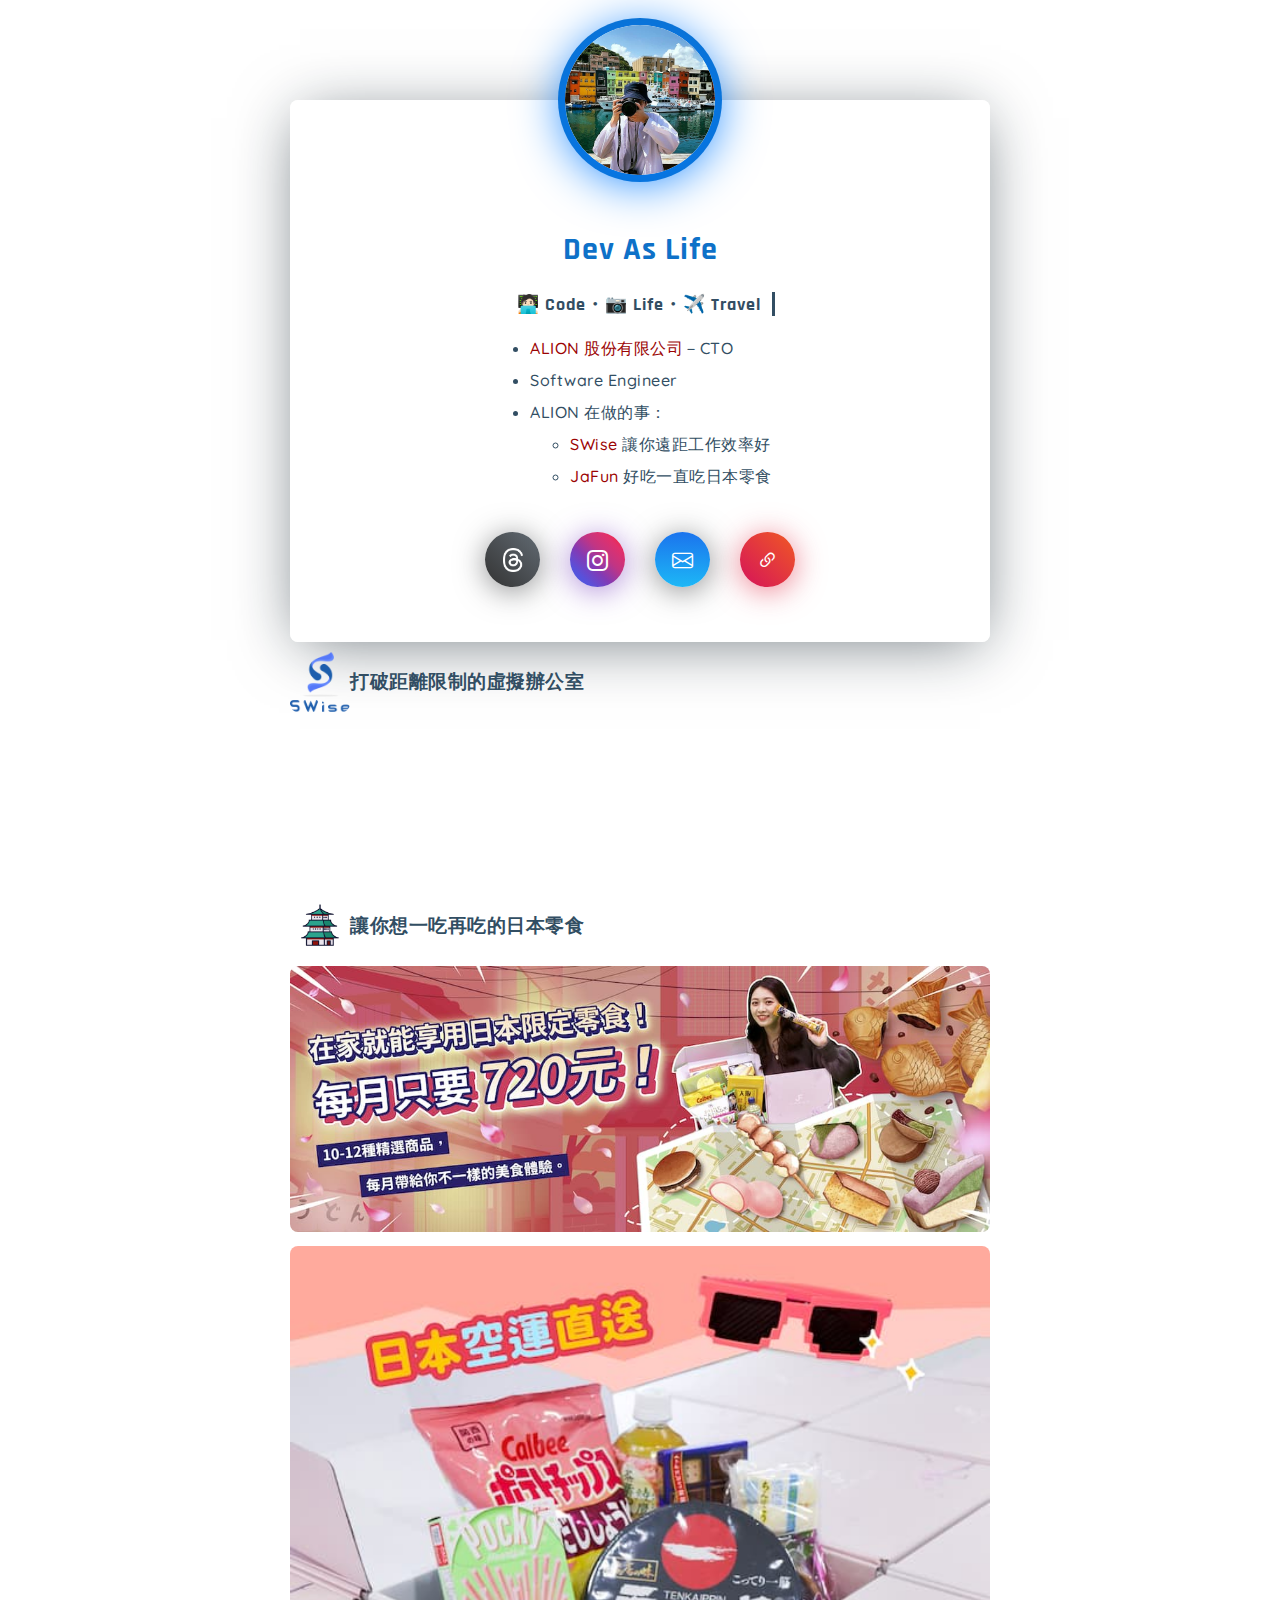
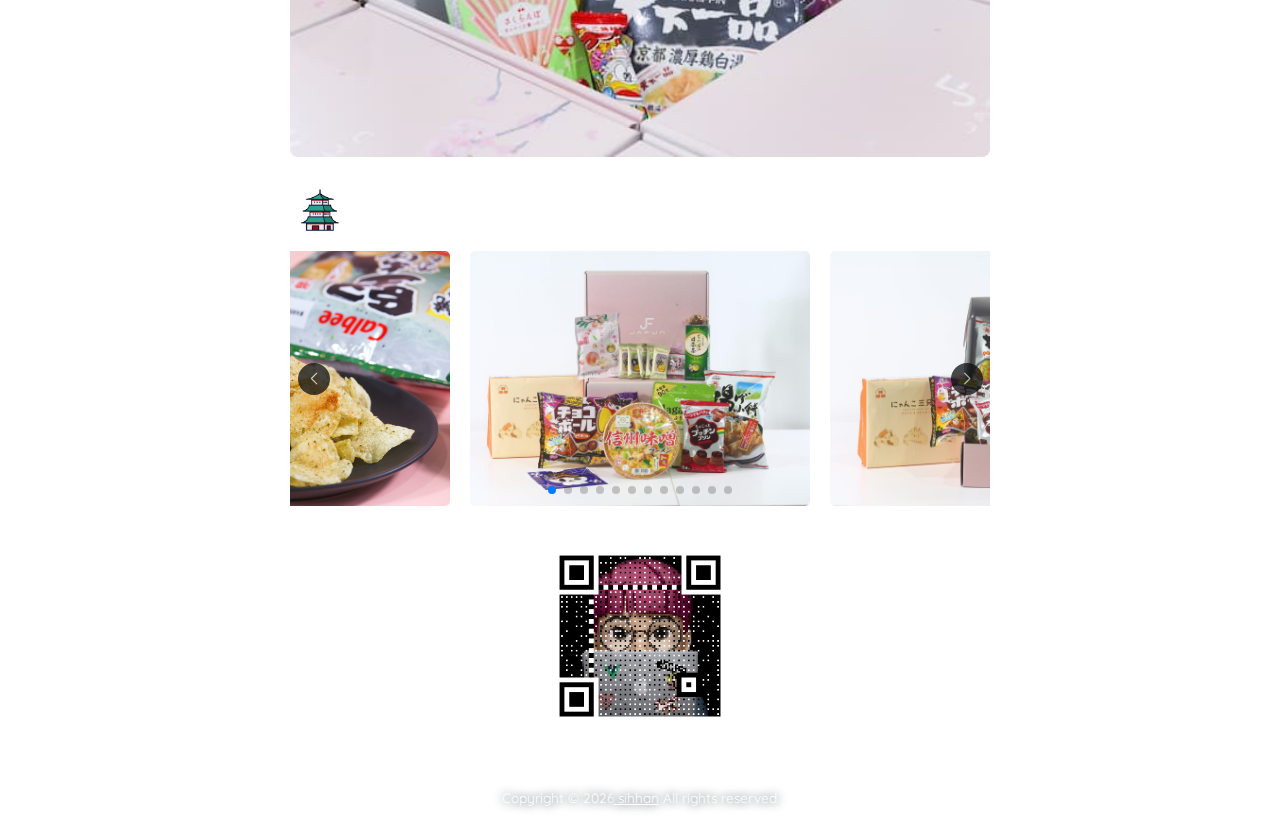
<file: index.html>
<!DOCTYPE html>
<html lang="en">

<head>
  <meta charset="UTF-8" />
  <meta http-equiv="X-UA-Compatible" content="IE=edge" />
  <meta name="viewport" content="width=device-width, initial-scale=1.0" />
  <meta name="description"
    content="我是Han，是一位Web全端工程師、軟體工程師，工作之餘也熱愛攝影、旅遊、接近大自然。在 ALION 阿利恩股份有限公司 擔任CTO，主要服務有JaFun日本伴手禮、零食與遠距、遠程、遠端視訊會議服務、虛擬辦公室與雲端系統開發。">

  <!-- favicon -->
  <link rel="apple-touch-icon" sizes="180x180" href="/favicon/apple-touch-icon.png">
  <link rel="icon" type="image/png" sizes="32x32" href="/favicon/favicon-32x32.png">
  <link rel="icon" type="image/png" sizes="16x16" href="/favicon/favicon-16x16.png">
  <link rel="manifest" href="/site.webmanifest">

  <meta property="og:title" content="Han's Daily Life - 工程師日常">
  <meta property="og:type" content="website" />
  <meta property="og:description"
    content="我是Han，是一位Web全端工程師、軟體工程師，工作之餘也熱愛攝影、旅遊、接近大自然。在 ALION 阿利恩股份有限公司 擔任CTO，主要服務有JaFun日本伴手禮、零食與遠距、遠程、遠端視訊會議服務、虛擬辦公室與雲端系統開發。">
  <meta property="og:url" content="https://sihhan.github.io/">
  <meta property="og:image" content="https://d1fdloi71mui9q.cloudfront.net/oVy9wtLFSya46pX7Atak_st8713623wcf4McQ">
  <meta property="og:image:secure_url"
    content="https://d1fdloi71mui9q.cloudfront.net/oVy9wtLFSya46pX7Atak_st8713623wcf4McQ">
  <meta property="og:image:height" content="600">
  <meta property="og:image:type" content="image/jpg">
  <meta property="og:image:width" content="600">

  <!-- CSS only -->
  <link rel="stylesheet" media="all" href="css/style.css" type="text/css" />
  <link rel="stylesheet" href="https://cdn.jsdelivr.net/npm/swiper@10/swiper-bundle.min.css" />

  <!-- jquery -->
  <script src="https://code.jquery.com/jquery-3.6.0.min.js"
    integrity="sha256-/xUj+3OJU5yExlq6GSYGSHk7tPXikynS7ogEvDej/m4=" crossorigin="anonymous"></script>
  <script src="https://cdn.jsdelivr.net/npm/swiper@10/swiper-bundle.min.js"></script>

  <!-- Global site tag (gtag.js) - Google Analytics -->
  <script async src="https://www.googletagmanager.com/gtag/js?id=G-GEMVZ74KX8"></script>
  <script>
    window.dataLayer = window.dataLayer || [];
    function gtag() { dataLayer.push(arguments); }
    gtag('js', new Date());

    gtag('config', 'G-GEMVZ74KX8');
  </script>

  <title>Han's Daily Life - 開發如生活</title>
</head>

<body>
  <div class="wrapper">
    <div class="profile-card__share">
      <img src="https://sihhan.github.io/images/share-gradient.gif" alt="分享">
    </div>

    <div class="profile-card js-profile-card">
      <div class="profile-card__img">
        <img src="https://sihhan.github.io/images/avatar.jpg" alt="Han's 大頭照" />
      </div>

      <div class="profile-card__cnt js-profile-cnt">
        <h1 class="profile-card__name">Dev As Life</h1>
        <h2 class="profile-card__txt">🧑🏻‍💻 Code・📷 Life・✈️ Travel</h2>
        <div class="profile-card__content">
          <div class="content-text">
            <ul>
              <li><a href="https://alion.tw" target="_blank" rel="noopener noreferrer">ALION 股份有限公司</a>－CTO</li>
              <li>Software Engineer</li>
              <li>ALION 在做的事：
                <ul>
                  <li>
                    <a href="https://swise.tw" target="_blank" rel="noopener noreferrer">SWise</a> 讓你遠距工作效率好
                  </li>

                  <li>
                    <a href="https://www.jafun.com.tw/subscribe" target="_blank" rel="noopener noreferrer">JaFun</a>
                    好吃一直吃日本零食
                  </li>
                </ul>
              </li>
            </ul>
          </div>
        </div>

        <div class="profile-card-social">
          <a href="https://www.threads.net/@shw_han" class="profile-card-social__item threads"
            aria-label="閱讀更多關於我的 threads 資訊" target="_blank">
            <img src="https://sihhan.github.io/images/logos/threads-logo.png" alt="" class="threads-logo">
          </a>

          <a href="https://www.instagram.com/shw_han/" class="profile-card-social__item instagram"
            aria-label="閱讀更多關於我的 Instagram 資訊" target="_blank">
            <i class="bi bi-instagram"></i>
          </a>

          <a href="mailto:photolifeHan@google.com" class="profile-card-social__item mail"
            aria-label="有系統或是Web開發需求，可跟我聊聊" target="_blank">
            <i class="bi bi-envelope"></i>
          </a>

          <a href="https://alion.tw" class="profile-card-social__item link" aria-label="了解關於更多ALION資訊" target="_blank">
            <i class="bi bi-link-45deg"></i>
          </a>
        </div>
      </div>
    </div>

    <div class="profile-info">
      <div class="profile-info__label">
        <div class="profile-info__img">
          <img src="https://sihhan.github.io/images/logos/swise-logo.png" alt="打破距離限制，遠距工作新改革體驗線上虛擬辦公室">
        </div>
        <div class="first">打破距離限制的虛擬辦公室</div>
      </div>
    </div>

    <div class="profile-info">
      <a href="https://swise.tw" target="_blank" rel="noopener noreferrer">
        <video autoplay loop muted>
          <source src="https://swise.tw/wp-content/themes/swise//video/feature2.mp4" type="video/mp4">
        </video>
      </a>
    </div>

    <div class="profile-info">
      <div class="profile-info__label">
        <div class="profile-info__img">
          <img src="https://sihhan.github.io/images/pagoda-lineal.gif" alt="JaFun 日本伴手禮、零食訂閱">
        </div>
        <div class="first">讓你想一吃再吃的日本零食</div>
      </div>
    </div>

    <div class="profile-info">
      <a href="https://www.jafun.com.tw/subscribe" target="_blank" rel="noopener noreferrer">
        <img src="https://sihhan.github.io/images/jafun/banner_1.jpg" alt="JaFun 日本伴手禮、零食訂閱">
      </a>

      <a href="https://www.jafun.com.tw/subscribe" target="_blank" rel="noopener noreferrer">
        <img src="https://sihhan.github.io/images/jafun/banner_2.jpg" alt="JaFun 日本伴手禮、零食">
      </a>
    </div>

    <div class="profile-info">
      <div class="profile-info__label">
        <div class="profile-info__img">
          <img src="https://sihhan.github.io/images/pagoda-lineal.gif" alt="JaFun 日本伴手禮、零食訂閱">
        </div>
        <div>JaFun 限定伴手禮、零食</div>
      </div>
    </div>

    <div class="marquee-gallery">
      <!-- Slider main container -->
      <section class="section slider-section">
        <div class="container slider-column">
          <div class="swiper swiper-slider">
            <div class="swiper-wrapper">
              <img class="swiper-slide" src="https://sihhan.github.io/images/jafun/10_1.jpeg" alt="JaFun十月份限定零食">
              <img class="swiper-slide" src="https://sihhan.github.io/images/jafun/10_2.jpeg" alt="JaFun十月份限定零食">
              <img class="swiper-slide" src="https://sihhan.github.io/images/jafun/10_3.jpg" alt="JaFun十月份限定零食">
              <img class="swiper-slide" src="https://sihhan.github.io/images/jafun/10_4.jpg" alt="JaFun十月份限定零食">
              <img class="swiper-slide" src="https://sihhan.github.io/images/jafun/10_5.jpg" alt="JaFun十月份限定零食">
              <img class="swiper-slide" src="https://sihhan.github.io/images/jafun/10_6.jpg" alt="JaFun十月份限定零食">
              <img class="swiper-slide" src="https://sihhan.github.io/images/jafun/product_7283.jpg" alt="JaFun九月份限定零食">
              <img class="swiper-slide" src="https://sihhan.github.io/images/jafun/product_7281.jpg" alt="JaFun九月份限定零食">
              <img class="swiper-slide" src="https://sihhan.github.io/images/jafun/product_7237.jpg" alt="海賊王 和菓子 月餅">
              <img class="swiper-slide" src="https://sihhan.github.io/images/jafun/product_7195.jpg" alt="抹茶 糰子 麻糬">
              <img class="swiper-slide" src="https://sihhan.github.io/images/jafun/product_5864.jpg" alt="薯條三兄弟">
              <img class="swiper-slide" src="https://sihhan.github.io/images/jafun/product_5860.jpg" alt="卡樂比calbee洋芋片">
            </div>
            <span class="swiper-pagination"></span>
            <span class="swiper-button-prev"></span>
            <span class="swiper-button-next"></span>
          </div>
        </div>
      </section>
    </div>

    <!-- QR Code -->
    <div id="qr-code-container"></div>

    <div class="footer">
      <p>Copyright © <span id="year"></span><a href="https://sihhan.github.io/" target="_blank"> sihhan</a> All rights
        reserved. </p>
    </div>
  </div>

  <script type="text/javascript" src="js/index.min.js"></script>
  <script>
    const swiper = new Swiper(".swiper-slider", {
      // Optional parameters
      centeredSlides: true,
      slidesPerView: 1,
      grabCursor: true,
      freeMode: false,
      loop: true,
      mousewheel: false,
      keyboard: {
        enabled: true
      },

      // Enabled autoplay mode
      autoplay: {
        delay: 3000,
        disableOnInteraction: false
      },

      // If we need pagination
      pagination: {
        el: ".swiper-pagination",
        dynamicBullets: false,
        clickable: true
      },

      // If we need navigation
      navigation: {
        nextEl: ".swiper-button-next",
        prevEl: ".swiper-button-prev"
      },

      // Responsive breakpoints
      breakpoints: {
        640: {
          slidesPerView: 1.25,
          spaceBetween: 20
        },
        1024: {
          slidesPerView: 2,
          spaceBetween: 20
        }
      }
    });

  </script>
</body>

</html>
</file>
<file: css/style.css>
@import url("https://fonts.googleapis.com/css?family=Quicksand:400,500,700&subset=latin-ext");
@import url("https://fonts.googleapis.com/css2?family=Rajdhani&display=swap");
@import url("https://cdn.jsdelivr.net/npm/bootstrap-icons@1.8.3/font/bootstrap-icons.css");
html {
  position: relative;
  overflow-x: hidden !important;
}

*,
*::before,
*::after {
  box-sizing: border-box;
  text-decoration: none;
  -webkit-font-smoothing: antialiased;
  -moz-osx-font-smoothing: grayscale;
  text-rendering: optimizeLegibility;
}

body {
  height: 100%;
  width: 100%;
  font-family: "Quicksand", sans-serif;
  color: #324e63;
  margin: 0;
  cursor: default;
}

a,
a:hover {
  text-decoration: none;
}

a {
  color: rgb(155, 3, 3);
}

::-moz-selection {
  color: #fff;
  background-color: #0e71c8;
}

::selection {
  color: #fff;
  background-color: #0e71c8;
}

.icon {
  display: inline-block;
  width: 1em;
  height: 1em;
  stroke-width: 0;
  stroke: currentColor;
  fill: currentColor;
}

.wrapper {
  width: 100%;
  height: auto;
  min-height: 100vh;
  padding: 50px 20px;
  padding-top: 100px;
  background-image: url("https://images.pexels.com/photos/167699/pexels-photo-167699.jpeg?auto=compress&cs=tinysrgb&dpr=2&h=750&w=1260");
  background-size: cover;
  background-position: center center;
  position: relative;
}
@media screen and (max-width: 768px) {
  .wrapper {
    height: auto;
    min-height: 100vh;
    padding-top: 100px;
  }
}

.profile-card {
  width: 100%;
  min-height: 460px;
  margin: auto;
  box-shadow: 0px 8px 60px -10px rgba(13, 28, 39, 0.6);
  background-color: rgba(255, 255, 255, 0.8);
  border-radius: 8px;
  max-width: 700px;
  position: relative;
}
.profile-card.active .profile-card__cnt {
  filter: blur(6px);
}
.profile-card.active .profile-card-message,
.profile-card.active .profile-card__overlay {
  opacity: 1;
  pointer-events: auto;
  transition-delay: 0.1s;
}
.profile-card.active .profile-card-form {
  transform: none;
  transition-delay: 0.1s;
}
.profile-card__img {
  width: 150px;
  height: 150px;
  margin-left: auto;
  margin-right: auto;
  transform: translateY(-50%);
  border-radius: 50%;
  overflow: hidden;
  position: relative;
  z-index: 4;
  box-shadow: 0px 5px 50px 0px #007aff, 0px 0px 0px 7px #0e71c8;
}
@media screen and (max-width: 576px) {
  .profile-card__img {
    width: 120px;
    height: 120px;
  }
}
.profile-card__img img {
  display: block;
  width: 100%;
  height: 100%;
  -o-object-fit: cover;
     object-fit: cover;
  border-radius: 50%;
}
.profile-card__cnt {
  margin-top: -35px;
  text-align: center;
  padding: 0 20px;
  padding-bottom: 40px;
  transition: all 0.3s;
}
.profile-card__name {
  font-size: 2rem;
  font-family: "Rajdhani", sans-serif;
  color: #0e71c8;
  font-weight: 500px;
  margin-bottom: 15px;
  font-weight: bold;
  letter-spacing: 1px;
  position: relative;
  letter-spacing: 1px;
  top: -7px;
  animation: fadeUpIn 3s;
  -webkit-animation: fadeUpIn 3s;
}
.profile-card__txt {
  font-size: 18px;
  font-family: "Rajdhani", sans-serif;
  color: #324e63;
  margin-bottom: 15px;
  letter-spacing: 1px;
  width: 27ch;
  margin: 15px auto;
  white-space: nowrap;
  overflow: hidden;
  border-right: 3px solid;
  animation: typing 3s steps(22), blink 0.4s step-end infinite alternate;
  -webkit-animation: typing 3s steps(22), blink 0.4s step-end infinite alternate;
}
.profile-card__txt strong {
  color: #ff2846;
  font-weight: 700;
}
.profile-card__content {
  font-size: 16px;
  font-weight: 500;
  color: #324e63;
  margin-bottom: 15px;
  align-items: center;
  line-height: 2em;
}
@media screen and (max-width: 576px) {
  .profile-card__content {
    font-size: 16px;
    margin-bottom: 15px;
  }
}
.profile-card-loc {
  display: flex;
  justify-content: center;
  align-items: center;
  font-size: 18px;
  font-weight: 600;
}
.profile-card-loc__icon {
  display: inline-flex;
  font-size: 27px;
  margin-right: 10px;
}
.profile-card-inf {
  display: flex;
  justify-content: center;
  flex-wrap: wrap;
  align-items: flex-start;
  margin-top: 35px;
}
.profile-card-inf__item {
  padding: 10px 35px;
  min-width: 150px;
}
@media screen and (max-width: 768px) {
  .profile-card-inf__item {
    padding: 10px 20px;
    min-width: 120px;
  }
}
.profile-card-inf__title {
  font-weight: 700;
  font-size: 27px;
  color: #324e63;
}
.profile-card-inf__txt {
  font-weight: 500;
  margin-top: 7px;
}
.profile-card-social {
  margin-top: 25px;
  display: flex;
  justify-content: center;
  align-items: center;
  flex-wrap: wrap;
}
.profile-card-social__item {
  display: inline-flex;
  width: 55px;
  height: 55px;
  margin: 15px;
  border-radius: 50%;
  align-items: center;
  justify-content: center;
  color: #fff;
  background: #405de6;
  box-shadow: 0px 7px 30px rgba(43, 98, 169, 0.5);
  position: relative;
  font-size: 21px;
  flex-shrink: 0;
  transition: all 0.3s;
}
@media screen and (max-width: 768px) {
  .profile-card-social__item {
    width: 50px;
    height: 50px;
    margin: 10px;
  }
}
@media screen and (min-width: 768px) {
  .profile-card-social__item:hover {
    transform: scale(1.2);
  }
}
.profile-card-social__item.facebook {
  background: linear-gradient(45deg, #3b5998, #0078d7);
  box-shadow: 0px 4px 30px rgba(43, 98, 169, 0.5);
}
.profile-card-social__item.twitter {
  background: linear-gradient(45deg, #1da1f2, #0e71c8);
  box-shadow: 0px 4px 30px rgba(19, 127, 212, 0.7);
}
.profile-card-social__item.instagram {
  background: linear-gradient(45deg, #405de6, #5851db, #833ab4, #c13584, #e1306c, #fd1d1d);
  box-shadow: 0px 4px 30px rgba(120, 64, 190, 0.6);
}
.profile-card-social__item.behance {
  background: linear-gradient(45deg, #1769ff, #213fca);
  box-shadow: 0px 4px 30px rgba(27, 86, 231, 0.7);
}
.profile-card-social__item.github {
  background: linear-gradient(45deg, #333333, #626b73);
  box-shadow: 0px 4px 30px rgba(63, 65, 67, 0.6);
}
.profile-card-social__item.codepen {
  background: linear-gradient(45deg, #324e63, #414447);
  box-shadow: 0px 4px 30px rgba(55, 75, 90, 0.6);
}
.profile-card-social__item.link {
  background: linear-gradient(45deg, #d5135a, #f05924);
  box-shadow: 0px 4px 30px rgba(223, 45, 70, 0.6);
}
.profile-card-social__item.mail {
  background: linear-gradient(1deg, #1DB8F6, #1B73ED);
  box-shadow: 0px 4px 30px rgba(63, 65, 67, 0.6);
}
.profile-card-social__item.threads {
  background: linear-gradient(45deg, #333333, #626b73);
  box-shadow: 0px 4px 30px rgba(63, 65, 67, 0.6);
}
.profile-card-social .icon-font {
  display: inline-flex;
}
.profile-card-ctr {
  display: flex;
  justify-content: center;
  align-items: center;
  margin-top: 40px;
}
@media screen and (max-width: 576px) {
  .profile-card-ctr {
    flex-wrap: wrap;
  }
}
.profile-card__button {
  background: none;
  border: none;
  font-family: "Quicksand", sans-serif;
  font-weight: 700;
  font-size: 19px;
  margin: 15px 35px;
  padding: 15px 40px;
  min-width: 201px;
  border-radius: 50px;
  min-height: 55px;
  color: #fff;
  cursor: pointer;
  backface-visibility: hidden;
  transition: all 0.3s;
}
@media screen and (max-width: 768px) {
  .profile-card__button {
    min-width: 170px;
    margin: 15px 25px;
  }
}
@media screen and (max-width: 576px) {
  .profile-card__button {
    min-width: inherit;
    margin: 0;
    margin-bottom: 16px;
    width: 100%;
    max-width: 300px;
  }
  .profile-card__button:last-child {
    margin-bottom: 0;
  }
}
.profile-card__button:focus {
  outline: none !important;
}
@media screen and (min-width: 768px) {
  .profile-card__button:hover {
    transform: translateY(-5px);
  }
}
.profile-card__button:first-child {
  margin-left: 0;
}
.profile-card__button:last-child {
  margin-right: 0;
}
.profile-card__button.button--blue {
  background: linear-gradient(45deg, #1da1f2, #0e71c8);
  box-shadow: 0px 4px 30px rgba(19, 127, 212, 0.4);
}
.profile-card__button.button--blue:hover {
  box-shadow: 0px 7px 30px rgba(19, 127, 212, 0.75);
}
.profile-card__button.button--orange {
  background: linear-gradient(45deg, #d5135a, #f05924);
  box-shadow: 0px 4px 30px rgba(223, 45, 70, 0.35);
}
.profile-card__button.button--orange:hover {
  box-shadow: 0px 7px 30px rgba(223, 45, 70, 0.75);
}
.profile-card__button.button--gray {
  box-shadow: none;
  background: #dcdcdc;
  color: #142029;
}
.profile-card-message {
  width: 100%;
  height: 100%;
  position: absolute;
  top: 0;
  left: 0;
  padding-top: 130px;
  padding-bottom: 100px;
  opacity: 0;
  pointer-events: none;
  transition: all 0.3s;
}
.profile-card-form {
  box-shadow: 0 4px 30px rgba(15, 22, 56, 0.35);
  max-width: 80%;
  margin-left: auto;
  margin-right: auto;
  height: 100%;
  background: #fff;
  border-radius: 10px;
  padding: 35px;
  transform: scale(0.8);
  position: relative;
  z-index: 3;
  transition: all 0.3s;
}
@media screen and (max-width: 768px) {
  .profile-card-form {
    max-width: 90%;
    height: auto;
  }
}
@media screen and (max-width: 576px) {
  .profile-card-form {
    padding: 20px;
  }
}
.profile-card-form__bottom {
  justify-content: space-between;
  display: flex;
}
@media screen and (max-width: 576px) {
  .profile-card-form__bottom {
    flex-wrap: wrap;
  }
}
.profile-card textarea {
  width: 100%;
  resize: none;
  height: 210px;
  margin-bottom: 20px;
  border: 2px solid #dcdcdc;
  border-radius: 10px;
  padding: 15px 20px;
  color: #324e63;
  font-weight: 500;
  font-family: "Quicksand", sans-serif;
  outline: none;
  transition: all 0.3s;
}
.profile-card textarea:focus {
  outline: none;
  border-color: #8a979e;
}
.profile-card__overlay {
  width: 100%;
  height: 100%;
  position: absolute;
  top: 0;
  left: 0;
  pointer-events: none;
  opacity: 0;
  background: rgba(22, 33, 72, 0.35);
  border-radius: 12px;
  transition: all 0.3s;
}
.profile-card__share {
  position: absolute;
  width: 40px;
  height: 40px;
  border-radius: 50%;
  box-shadow: 0px 8px 60px -10px rgba(13, 28, 39, 0.7);
  background-color: rgba(255, 255, 255, 0.7);
  top: 40px;
  right: 50px;
  cursor: pointer;
}
@media screen and (max-width: 575.99px) {
  .profile-card__share {
    top: 40px;
    right: 30px;
  }
}
@media screen and (min-width: 576px) and (max-width: 767.99px) {
  .profile-card__share {
    top: 50px;
    right: 50px;
  }
}
@media screen and (min-width: 768px) and (max-width: 991.99px) {
  .profile-card__share {
    top: 50px;
    right: 65px;
  }
}
@media screen and (min-width: 992px) and (max-width: 1199.99px) {
  .profile-card__share {
    top: 50px;
    right: 60px;
  }
}
.profile-card__share img {
  position: absolute;
  font-size: 20px;
  right: 5px;
  top: 5px;
}

.footer {
  text-align: center;
  color: #fff;
  position: absolute;
  max-width: 700px;
  bottom: 10px;
  right: 10px;
  left: 10px;
  margin: auto;
}

.footer p {
  font-size: 0.85rem;
  margin: 0 auto;
  text-shadow: #142029 0px 0px 10px;
}

.footer p a {
  color: #fff;
  text-decoration: underline;
  transition: all 0.3s;
}

.footer p a:hover {
  color: #00ff6c;
}

.content-text {
  text-align: left;
  margin: 0 auto;
  width: 300px;
  letter-spacing: 0.5px;
  animation: txtfadeUpIn 3s;
  -webkit-animation: txtfadeUpIn 3s;
}
.content-text__img {
  width: 50px;
  height: 50px;
}
.content-text__img img {
  height: 100%;
}
.content-text__link {
  padding: 8px;
}

.profile-info {
  margin: 10px auto;
  max-width: 700px;
  position: relative;
}
.profile-info__label {
  width: 100%;
  display: flex;
  font-family: "Quicksand", sans-serif;
  font-weight: 700;
  font-size: 19px;
  align-items: center;
  justify-content: left;
  border-radius: 12px;
  letter-spacing: 0.5px;
  color: #fff;
  transition: all 0.3s;
}
.profile-info__label:hover {
  transform: translateY(-5px);
}
.profile-info__label .first {
  color: #324e63;
}
.profile-info__img {
  width: 60px;
  height: 60px;
}
.profile-info img {
  width: 100%;
  border-radius: 8px;
  margin-bottom: 10px;
  transition: all 0.3s;
}
.profile-info img:hover {
  transform: translateY(-5px);
}
.profile-info video {
  width: 100%;
  border-radius: 8px;
  margin-bottom: 10px;
  transition: all 0.3s;
}
.profile-info video:hover {
  transform: translateY(-5px);
}

.threads-logo {
  width: 20px;
  filter: invert(100%) sepia(100%) saturate(0%) hue-rotate(180deg);
}

.marquee-gallery {
  margin: 10px auto;
  max-width: 700px;
}
.marquee-gallery img {
  border-radius: 5px;
  max-width: 100%;
  height: auto;
}

#qr-code-container {
  margin: 30px auto;
  max-width: 700px;
  position: relative;
  border-radius: 8px;
  width: 200px;
  height: 200px;
  background-size: cover;
  background-position: center;
  background-repeat: no-repeat;
}

/* Safari and Chrome */
@keyframes fadeUpIn {
  from {
    opacity: 0;
    top: 500px;
  }
  to {
    opacity: 1;
    top: -7px;
  }
}
/* Safari and Chrome */
@keyframes txtfadeUpIn {
  from {
    opacity: 0;
  }
  to {
    opacity: 1;
  }
}
@keyframes typing {
  from {
    width: 0;
  }
}
@keyframes blink {
  50% {
    border-color: transparent;
  }
}
.container {
  max-width: 75rem;
  height: auto;
  margin-inline: auto;
}

.swiper-button-next::after, .swiper-button-prev::after {
  display: flex;
  align-items: center;
  justify-content: center;
  font-size: 0.75rem !important;
  padding: 1rem;
  width: 2rem;
  height: 2rem;
  opacity: 0.75;
  border-radius: 50%;
  color: hsl(206, 5%, 100%);
  background: hsl(210, 20%, 6%);
}/*# sourceMappingURL=style.css.map */
</file>
